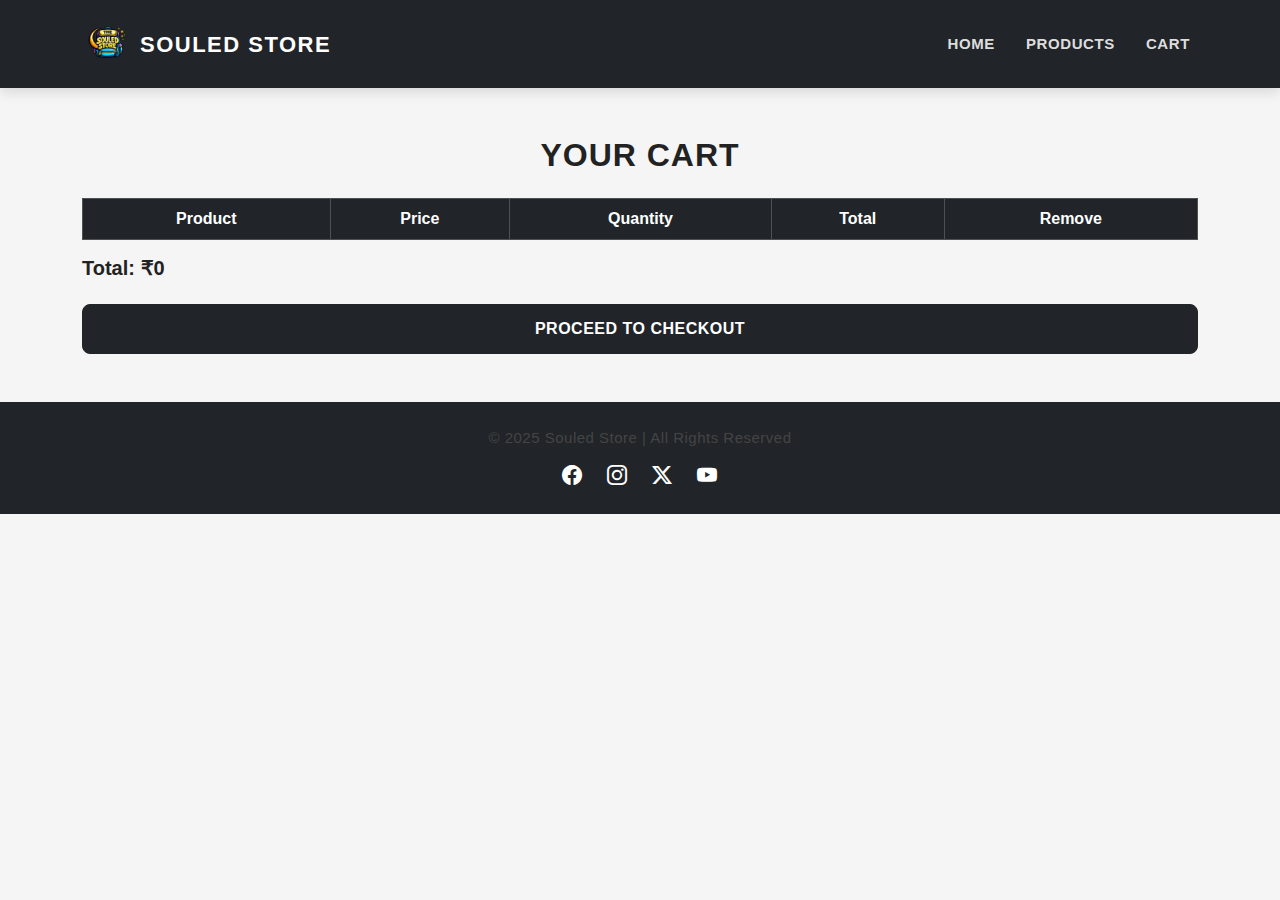
<file: cart.html>
<!DOCTYPE html>
<html lang="en">
<head>
  <meta charset="UTF-8">
  <meta name="viewport" content="width=device-width, initial-scale=1.0">
  <title>Cart | SOULED STORE</title>

  <!-- Bootstrap CSS -->
  <link href="https://cdn.jsdelivr.net/npm/bootstrap@5.3.2/dist/css/bootstrap.min.css" rel="stylesheet">
  <link href="https://cdn.jsdelivr.net/npm/bootstrap-icons/font/bootstrap-icons.css" rel="stylesheet">


  <!-- Custom CSS -->
  <link rel="stylesheet" href="style.css">
</head>
<body>

<!-- Navbar -->
<nav class="navbar navbar-expand-lg navbar-dark bg-dark">
  <div class="container">
    <a class="navbar-brand d-flex align-items-center" href="index.html">
  <img src="img/logo.png" alt="Logo" height="50" class="me-2">
  <span>SOULED STORE</span>
</a>


    <button class="navbar-toggler" data-bs-toggle="collapse" data-bs-target="#menu">
      <span class="navbar-toggler-icon"></span>
    </button>

    <div class="collapse navbar-collapse" id="menu">
      <ul class="navbar-nav ms-auto">
        <li class="nav-item"><a class="nav-link" href="index.html">Home</a></li>
        <li class="nav-item"><a class="nav-link" href="products.html">Products</a></li>
        <li class="nav-item"><a class="nav-link active" href="cart.html">Cart</a></li>
      </ul>
    </div>
  </div>
</nav>

<!-- Cart Section -->
<div class="container my-5">
  <h2 class="mb-4 text-center">Your Cart</h2>

  <div class="table-responsive">
    <table class="table table-bordered align-middle text-center">
      <thead class="table-dark">
        <tr>
          <th>Product</th>
          <th>Price</th>
          <th>Quantity</th>
          <th>Total</th>
          <th>Remove</th>
        </tr>
      </thead>

      <tbody>
        <tr>
          <td>Black T-Shirt</td>
          <td>₹499</td>
          <td>
            <input type="number" value="1" min="1" class="form-control w-50 mx-auto">
          </td>
          <td>₹499</td>
          <td>
            <button class="btn btn-danger btn-sm">X</button>
          </td>
        </tr>
      </tbody>
    </table>
  </div>

  <!-- Cart Summary -->
  <div class="cart-summary">
    <h5>Total: ₹<span id="cartTotal">0</span></h5>

    <a href="checkout.html" class="btn btn-dark w-100 mt-3">
    Proceed to Checkout
    </a>
  </div>

</div>

<footer class="bg-dark text-white text-center py-4">
  <p class="mb-2">© 2025 Souled Store | All Rights Reserved</p>

  <div class="social-icons">
    <a href="https://facebook.com" target="_blank">
      <i class="bi bi-facebook"></i>
    </a>
    <a href="https://instagram.com" target="_blank">
      <i class="bi bi-instagram"></i>
    </a>
    <a href="https://twitter.com" target="_blank">
      <i class="bi bi-twitter-x"></i>
    </a>
    <a href="https://youtube.com" target="_blank">
      <i class="bi bi-youtube"></i>
    </a>
  </div>
</footer>


<!-- Bootstrap JS -->
<script src="https://cdn.jsdelivr.net/npm/bootstrap@5.3.2/dist/js/bootstrap.bundle.min.js"></script>

<script>
let cart = JSON.parse(localStorage.getItem("cart")) || [];
let tbody = document.querySelector("tbody");
let totalAmount = 0;

tbody.innerHTML = "";

cart.forEach((item, index) => {
  let itemTotal = item.price * item.qty;
  totalAmount += itemTotal;

  tbody.innerHTML += `
    <tr>
      <td>${item.name}</td>
      <td>₹${item.price}</td>
      <td>
        <input type="number" value="${item.qty}" min="1"
          onchange="updateQty(${index}, this.value)"
          class="form-control w-50 mx-auto">
      </td>
      <td>₹${itemTotal}</td>
      <td>
        <button class="btn btn-danger btn-sm" onclick="removeItem(${index})">X</button>
      </td>
    </tr>
  `;
});

document.querySelector("h4").innerText = `Total: ₹${totalAmount}`;

function removeItem(index) {
  cart.splice(index, 1);
  localStorage.setItem("cart", JSON.stringify(cart));
  location.reload();
}

function updateQty(index, qty) {
  cart[index].qty = parseInt(qty);
  localStorage.setItem("cart", JSON.stringify(cart));
  location.reload();
}
</script>


</body>
</html>
</file>
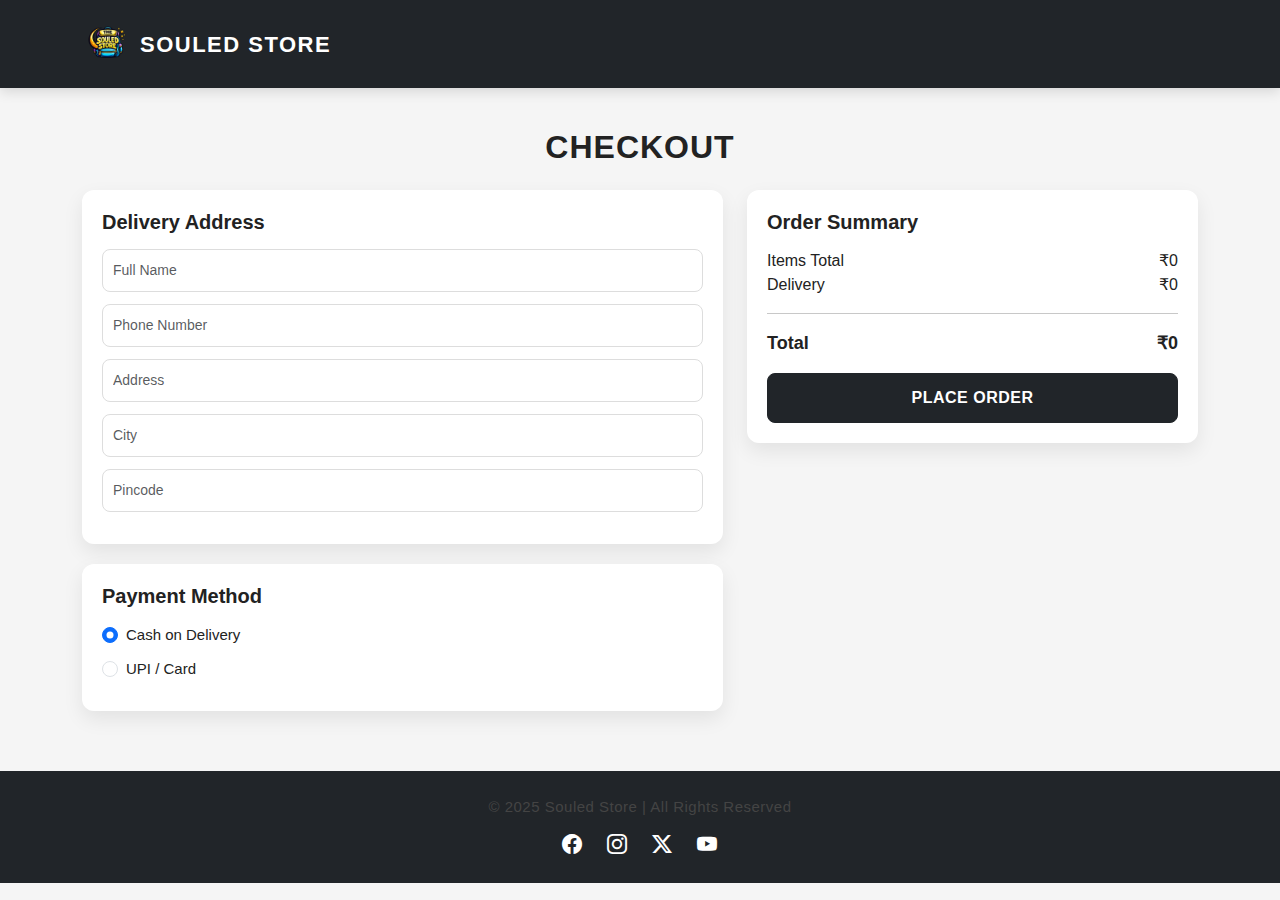
<file: checkout.html>
<!DOCTYPE html>
<html lang="en">
<head>
  <meta charset="UTF-8">
  <meta name="viewport" content="width=device-width, initial-scale=1.0">
  <title>Checkout | Souled Store</title>

  <!-- Bootstrap CSS -->
  <link href="https://cdn.jsdelivr.net/npm/bootstrap@5.3.2/dist/css/bootstrap.min.css" rel="stylesheet">
  <link href="https://cdn.jsdelivr.net/npm/bootstrap-icons/font/bootstrap-icons.css" rel="stylesheet">


  <!-- Custom CSS -->
  <link rel="stylesheet" href="style.css">
</head>
<body>

<!-- NAVBAR -->
<nav class="navbar navbar-dark bg-dark">
  <div class="container">
   <a class="navbar-brand d-flex align-items-center" href="index.html">
  <img src="img/logo.png" alt="Logo" height="50" class="me-2">
  <span>SOULED STORE</span>
</a>

  </div>
</nav>

<!-- CHECKOUT SECTION -->
<div class="container checkout-container">

  <h2 class="text-center mb-4">Checkout</h2>

  <div class="row g-4">

    <!-- LEFT SIDE -->
    <div class="col-md-7">

      <!-- ADDRESS -->
      <div class="checkout-card">
        <h5>Delivery Address</h5>

        <input type="text" id="name" class="form-control" placeholder="Full Name">
        <input type="text" id="phone" class="form-control" placeholder="Phone Number">
        <input type="text" id="address" class="form-control" placeholder="Address">
        <input type="text" id="city" class="form-control" placeholder="City">
        <input type="text" id="pincode" class="form-control" placeholder="Pincode">
      </div>

      <!-- PAYMENT -->
      <div class="checkout-card">
        <h5>Payment Method</h5>

        <div class="form-check">
          <input class="form-check-input" type="radio" name="payment" checked>
          <label class="form-check-label">Cash on Delivery</label>
        </div>

        <div class="form-check">
          <input class="form-check-input" type="radio" name="payment">
          <label class="form-check-label">UPI / Card</label>
        </div>
      </div>

    </div>

    <!-- RIGHT SIDE -->
    <div class="col-md-5">

      <div class="checkout-card">
        <h5>Order Summary</h5>

        <div class="d-flex justify-content-between">
          <span>Items Total</span>
          <span id="itemsTotal">₹0</span>
        </div>

        <div class="d-flex justify-content-between">
          <span>Delivery</span>
          <span>₹0</span>
        </div>

        <hr>

        <div class="d-flex justify-content-between total">
          <span>Total</span>
          <span id="grandTotal">₹0</span>
        </div>

        <button id="placeOrderBtn" class="btn btn-dark w-100 mt-3">
          Place Order
        </button>

      </div>

    </div>

  </div>

</div>

<footer class="bg-dark text-white text-center py-4">
  <p class="mb-2">© 2025 Souled Store | All Rights Reserved</p>

  <div class="social-icons">
    <a href="https://facebook.com" target="_blank">
      <i class="bi bi-facebook"></i>
    </a>
    <a href="https://instagram.com" target="_blank">
      <i class="bi bi-instagram"></i>
    </a>
    <a href="https://twitter.com" target="_blank">
      <i class="bi bi-twitter-x"></i>
    </a>
    <a href="https://youtube.com" target="_blank">
      <i class="bi bi-youtube"></i>
    </a>
  </div>
</footer>


<!-- Bootstrap JS -->
<script src="https://cdn.jsdelivr.net/npm/bootstrap@5.3.2/dist/js/bootstrap.bundle.min.js"></script>

<!-- Checkout JS -->
<script> 

  // Get cart from localStorage
let cart = JSON.parse(localStorage.getItem("cart")) || [];

// Calculate total
let total = 0;
cart.forEach(item => {
  total += item.price * item.qty;
});

// Show total
document.getElementById("itemsTotal").innerText = "₹" + total;
document.getElementById("grandTotal").innerText = "₹" + total;

// Place order
document.getElementById("placeOrderBtn").addEventListener("click", function () {

  let name = document.getElementById("name").value;
  let phone = document.getElementById("phone").value;
  let address = document.getElementById("address").value;

  if (!name || !phone || !address) {
    alert("Please fill all address fields");
    return;
  }

  if (cart.length === 0) {
    alert("Your cart is empty");
    return;
  }

  alert("🎉 Order placed successfully!");

  localStorage.removeItem("cart");
  window.location.href = "index.html";
});

</script>

</body>
</html>
</file>
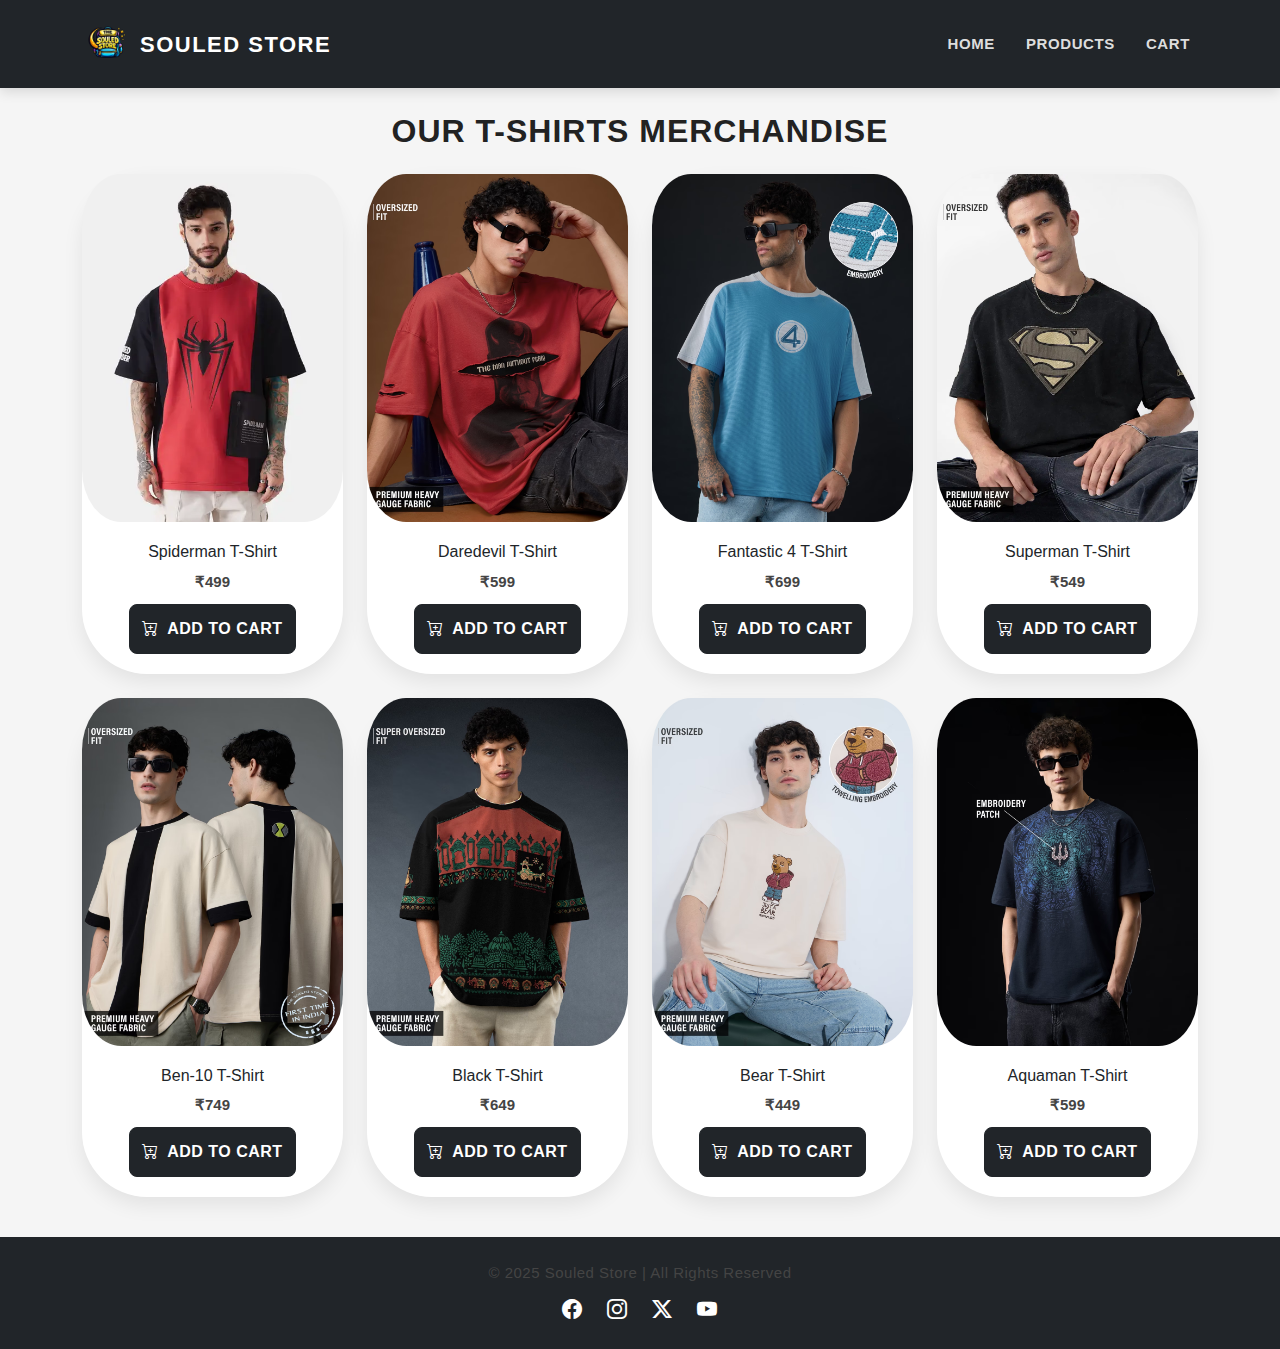
<file: products.html>
<!DOCTYPE html>
<html lang="en">
<head>
  <meta charset="UTF-8">
  <meta name="viewport" content="width=device-width, initial-scale=1.0">
  <meta name="description" content="Buy cool T-Shirts from SOULED STORE. Stylish, comfortable, and trendy T-shirts for everyone.">
  <title>Products | SOULED STORE</title>

  <!-- Bootstrap CSS -->
  <link href="https://cdn.jsdelivr.net/npm/bootstrap@5.3.2/dist/css/bootstrap.min.css" rel="stylesheet">
   <link href="https://cdn.jsdelivr.net/npm/bootstrap-icons/font/bootstrap-icons.css" rel="stylesheet">

  <!-- Custom CSS -->
  <link rel="stylesheet" href="style.css">
</head>
<body>

<!-- Navbar -->
<nav class="navbar navbar-expand-lg navbar-dark bg-dark">
  <div class="container">
    <a class="navbar-brand d-flex align-items-center" href="index.html">
  <img src="img/logo.png" alt="Logo" height="50" class="me-2">
  <span>SOULED STORE</span>
</a>

    <button class="navbar-toggler" data-bs-toggle="collapse" data-bs-target="#menu">
      <span class="navbar-toggler-icon"></span>
    </button>

    <div class="collapse navbar-collapse" id="menu">
      <ul class="navbar-nav ms-auto">
        <li class="nav-item"><a class="nav-link" href="index.html">Home</a></li>
        <li class="nav-item"><a class="nav-link active" href="products.html">Products</a></li>
        <li class="nav-item"><a class="nav-link" href="cart.html">Cart</a></li>
      </ul>
    </div>
  </div>
</nav>

<!-- Page Title -->
<div class="container my-4">
  <h2 class="text-center">Our T-Shirts Merchandise</h2>
</div>

<!-- Products -->
<div class="container">
  <div class="row g-4">

    <!-- Product 1 -->
    <div class="col-sm-6 col-md-4 col-lg-3">
      <div class="card h-100">
        <img src="img/Spiderman tshirt.jpg" class="card-img-top" alt="Spiderman T-Shirt">
        <div class="card-body text-center">
          <h6>Spiderman T-Shirt</h6>
          <p class="fw-bold">₹499</p>
          <button class="btn btn-dark btn-sm add-to-cart" data-name="Spiderman T-Shirt" data-price="499">
            <i class="bi bi-cart-plus me-1"></i> Add to Cart
          </button>
        </div>
      </div>
    </div>

    <!-- Product 2 -->
    <div class="col-sm-6 col-md-4 col-lg-3">
      <div class="card h-100">
        <img src="img/Daredevil.jpg" class="card-img-top" alt="Daredevil T-Shirt">
        <div class="card-body text-center">
          <h6>Daredevil  T-Shirt</h6>
          <p class="fw-bold">₹599</p>
          <button class="btn btn-dark btn-sm add-to-cart" data-name="Daredevil T-Shirt" data-price="599">
            <i class="bi bi-cart-plus me-1"></i> Add to Cart
          </button>
        </div>
      </div>
    </div>

    <!-- Product 3 -->
    <div class="col-sm-6 col-md-4 col-lg-3">
      <div class="card h-100">
        <img src="img/f4.jpg" class="card-img-top" alt="f4 T-Shirt">
        <div class="card-body text-center">
          <h6>Fantastic 4 T-Shirt</h6>
          <p class="fw-bold">₹699</p>
          <button class="btn btn-dark btn-sm add-to-cart" data-name="f4 T-Shirt" data-price="699">
            <i class="bi bi-cart-plus me-1"></i> Add to Cart
          </button>
        </div>
      </div>
    </div>

    <!-- Product 4 -->
    <div class="col-sm-6 col-md-4 col-lg-3">
      <div class="card h-100">
        <img src="img/superman.jpg" class="card-img-top" alt="superman T-Shirt">
        <div class="card-body text-center">
          <h6>Superman T-Shirt</h6>
          <p class="fw-bold">₹549</p>
          <button class="btn btn-dark btn-sm add-to-cart" data-name="superman T-Shirt" data-price="549">
            <i class="bi bi-cart-plus me-1"></i> Add to Cart
          </button>
        </div>
      </div>
    </div>

    <!-- Product 5 -->
    <div class="col-sm-6 col-md-4 col-lg-3">
      <div class="card h-100">
        <img src="img/ben10.jpg" class="card-img-top" alt="ben10 T-Shirt">
        <div class="card-body text-center">
          <h6>Ben-10 T-Shirt</h6>
          <p class="fw-bold">₹749</p>
          <button class="btn btn-dark btn-sm add-to-cart" data-name="ben10 T-Shirt" data-price="749">
            <i class="bi bi-cart-plus me-1"></i> Add to Cart
          </button>
        </div>
      </div>
    </div>

    <!-- Product 6 -->
    <div class="col-sm-6 col-md-4 col-lg-3">
      <div class="card h-100">
        <img src="img/black.jpg" class="card-img-top" alt="black T-Shirt">
        <div class="card-body text-center">
          <h6>Black T-Shirt</h6>
          <p class="fw-bold">₹649</p>
          <button class="btn btn-dark btn-sm add-to-cart" data-name="black T-Shirt" data-price="649">
            <i class="bi bi-cart-plus me-1"></i> Add to Cart
          </button>
        </div>
      </div>
    </div>

    <!-- Product 7 -->
    <div class="col-sm-6 col-md-4 col-lg-3">
      <div class="card h-100">
        <img src="img/bear.jpg" class="card-img-top" alt="Bear T-Shirt">
        <div class="card-body text-center">
          <h6>Bear T-Shirt</h6>
          <p class="fw-bold">₹449</p>
          <button class="btn btn-dark btn-sm add-to-cart" data-name="Bear T-Shirt" data-price="449">
            <i class="bi bi-cart-plus me-1"></i> Add to Cart
          </button>
        </div>
      </div>
    </div>

    <!-- Product 8 -->
    <div class="col-sm-6 col-md-4 col-lg-3">
      <div class="card h-100">
        <img src="img/aquaman.jpg" class="card-img-top" alt="aquaman T-Shirt">
        <div class="card-body text-center">
          <h6>Aquaman T-Shirt</h6>
          <p class="fw-bold">₹599</p>
          <button class="btn btn-dark btn-sm add-to-cart" data-name="aquaman T-Shirt" data-price="599">
            <i class="bi bi-cart-plus me-1"></i> Add to Cart
          </button>
        </div>
      </div>
    </div>

  </div>
</div>

<footer class="bg-dark text-white text-center py-4">
  <p class="mb-2">© 2025 Souled Store | All Rights Reserved</p>

  <div class="social-icons">
    <a href="https://facebook.com" target="_blank">
      <i class="bi bi-facebook"></i>
    </a>
    <a href="https://instagram.com" target="_blank">
      <i class="bi bi-instagram"></i>
    </a>
    <a href="https://twitter.com" target="_blank">
      <i class="bi bi-twitter-x"></i>
    </a>
    <a href="https://youtube.com" target="_blank">
      <i class="bi bi-youtube"></i>
    </a>
  </div>
</footer>

<!-- Bootstrap JS -->
<script src="https://cdn.jsdelivr.net/npm/bootstrap@5.3.2/dist/js/bootstrap.bundle.min.js"></script>

<script>
let cart = JSON.parse(localStorage.getItem("cart")) || [];

document.querySelectorAll(".add-to-cart").forEach(button => {
  button.addEventListener("click", () => {
    let name = button.getAttribute("data-name");
    let price = parseInt(button.getAttribute("data-price"));

    let existing = cart.find(item => item.name === name);

    if (existing) {
      existing.qty += 1;
    } else {
      cart.push({ name, price, qty: 1 });
    }

    localStorage.setItem("cart", JSON.stringify(cart));
    alert("Item added to cart!");
  });
});
</script>


</body>
</html>
</file>
<file: style.css>
/* ================================
   GLOBAL RESET & BASE
================================ */
* {
  margin: 0;
  padding: 0;
  box-sizing: border-box;
}

body {
  font-family: "Segoe UI", Arial, sans-serif;
  background-color: #f5f5f5;
  color: #222;
}

/* ================================
   NAVBAR
================================ */
.navbar {
  padding: 14px 0;
}

.navbar-brand {
  font-weight: 700;
  letter-spacing: 1px;
}

.nav-link {
  margin-left: 15px;
  font-weight: 500;
}

.nav-link:hover {
  color: #ffc107 !important;
}

/* ================================
   PAGE TITLE
================================ */
h2 {
  font-weight: 700;
  letter-spacing: 0.5px;
}

/* ================================
   CARDS (Checkout Sections)
================================ */
.card {
  border: none;
  border-radius: 65px;
  box-shadow: 0 8px 20px rgba(0,0,0,0.08);
}

.card-header {
  background-color: #fff;
  font-size: 16px;
  font-weight: 600;
  border-bottom: 1px solid #eee;
  padding: 15px 20px;
}

.card-body {
  padding: 20px;
}

/* ================================
   FORM INPUTS
================================ */
.form-control {
  padding: 12px 14px;
  border-radius: 8px;
  border: 1px solid #ddd;
  font-size: 14px;
}

.form-control:focus {
  border-color: #000;
  box-shadow: none;
}

/* ================================
   PAYMENT OPTIONS
================================ */
.form-check {
  margin-bottom: 10px;
}

.form-check-label {
  font-size: 15px;
  cursor: pointer;
}

/* ================================
   ORDER SUMMARY
================================ */
.card-body p {
  font-size: 15px;
  margin-bottom: 10px;
}

.card-body hr {
  margin: 15px 0;
}

.card-body h5 {
  font-weight: 700;
}

/* ================================
   PLACE ORDER BUTTON
================================ */
.btn-dark {
  padding: 12px;
  font-size: 16px;
  font-weight: 600;
  border-radius: 8px;
  transition: all 0.3s ease;
}

.btn-dark:hover {
  background-color: #000;
  transform: translateY(-2px);
}

/* ================================
   FOOTER
================================ */
footer {
  margin-top: 40px;
  font-size: 14px;
}

/* ================================
   RESPONSIVE (MOBILE)
================================ */
@media (max-width: 768px) {
  .navbar-nav {
    text-align: center;
  }

  .nav-link {
    margin: 8px 0;
  }

  .card {
    margin-bottom: 20px;
  }
}

/* ================================
   PAGE FADE-IN
================================ */
.container {
  animation: fadeSlide 0.7s ease-in-out;
}

@keyframes fadeSlide {
  from {
    opacity: 0;
    transform: translateY(20px);
  }
  to {
    opacity: 1;
    transform: translateY(0);
  }
}

.card-img-top {
  border-radius: 15%;
}

.product-card {
  transition: all 0.3s ease;
}

.product-card:hover {
  transform: translateY(-8px);
}

body {
  background: #f5f5f5;
  font-family: Arial, sans-serif;
}

/* Checkout container */
.checkout-container {
  margin-top: 40px;
}

/* Card style */
.checkout-card {
  background: #fff;
  padding: 20px;
  border-radius: 12px;
  margin-bottom: 20px;
  box-shadow: 0 8px 20px rgba(0,0,0,0.08);
  animation: fadeUp 0.6s ease;
}

/* Headings */
.checkout-card h5 {
  margin-bottom: 15px;
  font-weight: bold;
}

/* Inputs */
.form-control {
  margin-bottom: 12px;
  padding: 10px;
  border-radius: 8px;
}

/* Total */
.total {
  font-size: 18px;
  font-weight: bold;
}

/* Button animation */
#placeOrderBtn {
  padding: 12px;
  border-radius: 8px;
  transition: all 0.3s ease;
}

#placeOrderBtn:hover {
  transform: translateY(-2px);
}

/* Page animation */
@keyframes fadeUp {
  from {
    opacity: 0;
    transform: translateY(20px);
  }
  to {
    opacity: 1;
    transform: translateY(0);
  }
}

.navbar-brand img {
  border-radius: 6px;
}

/* ================================
   NAVBAR TEXT & BRAND
================================ */
.navbar {
  box-shadow: 0 4px 12px rgba(0,0,0,0.12);
}

.navbar-brand {
  font-size: 22px;
  font-weight: 800;
  letter-spacing: 1.5px;
  text-transform: uppercase;
}

.navbar-brand span {
  color: #ffffff;
}

.navbar-nav .nav-link {
  color: #dddddd !important;
  font-size: 15px;
  font-weight: 600;
  letter-spacing: 0.6px;
  text-transform: uppercase;
  position: relative;
  transition: all 0.3s ease;
}

.navbar-nav .nav-link::after {
  content: "";
  position: absolute;
  left: 0;
  bottom: -6px;
  width: 0;
  height: 2px;
  background: #ffc107;
  transition: width 0.3s ease;
}

.navbar-nav .nav-link:hover::after {
  width: 100%;
}

.navbar-nav .nav-link:hover {
  color: #ffffff !important;
}

.navbar .bi-cart3 {
  font-size: 20px;
}

#cartCount {
  font-size: 11px;
  padding: 4px 6px;
}

h1, h2, h3 {
  font-weight: 800;
  letter-spacing: 1px;
  text-transform: uppercase;
}

h4, h5 {
  font-weight: 700;
}

p {
  font-size: 15px;
  line-height: 1.6;
  color: #444;
}

.product-card h6 {
  font-weight: 700;
  letter-spacing: 0.5px;
  margin-bottom: 6px;
}

.product-card p {
  font-size: 16px;
  color: #000;
}

.btn {
  letter-spacing: 0.5px;
  text-transform: uppercase;
  font-weight: 600;
}

footer {
  font-size: 14px;
  letter-spacing: 0.5px;
}

/* ================================
   SOCIAL MEDIA ICONS
================================ */
.social-icons {
  margin-top: 10px;
}

.social-icons a {
  color: #ffffff;
  font-size: 20px;
  margin: 0 10px;
  display: inline-block;
  transition: all 0.3s ease;
}

.social-icons a:hover {
  color: #ffc107;
  transform: translateY(-5px) scale(1.1);
}
</file>
